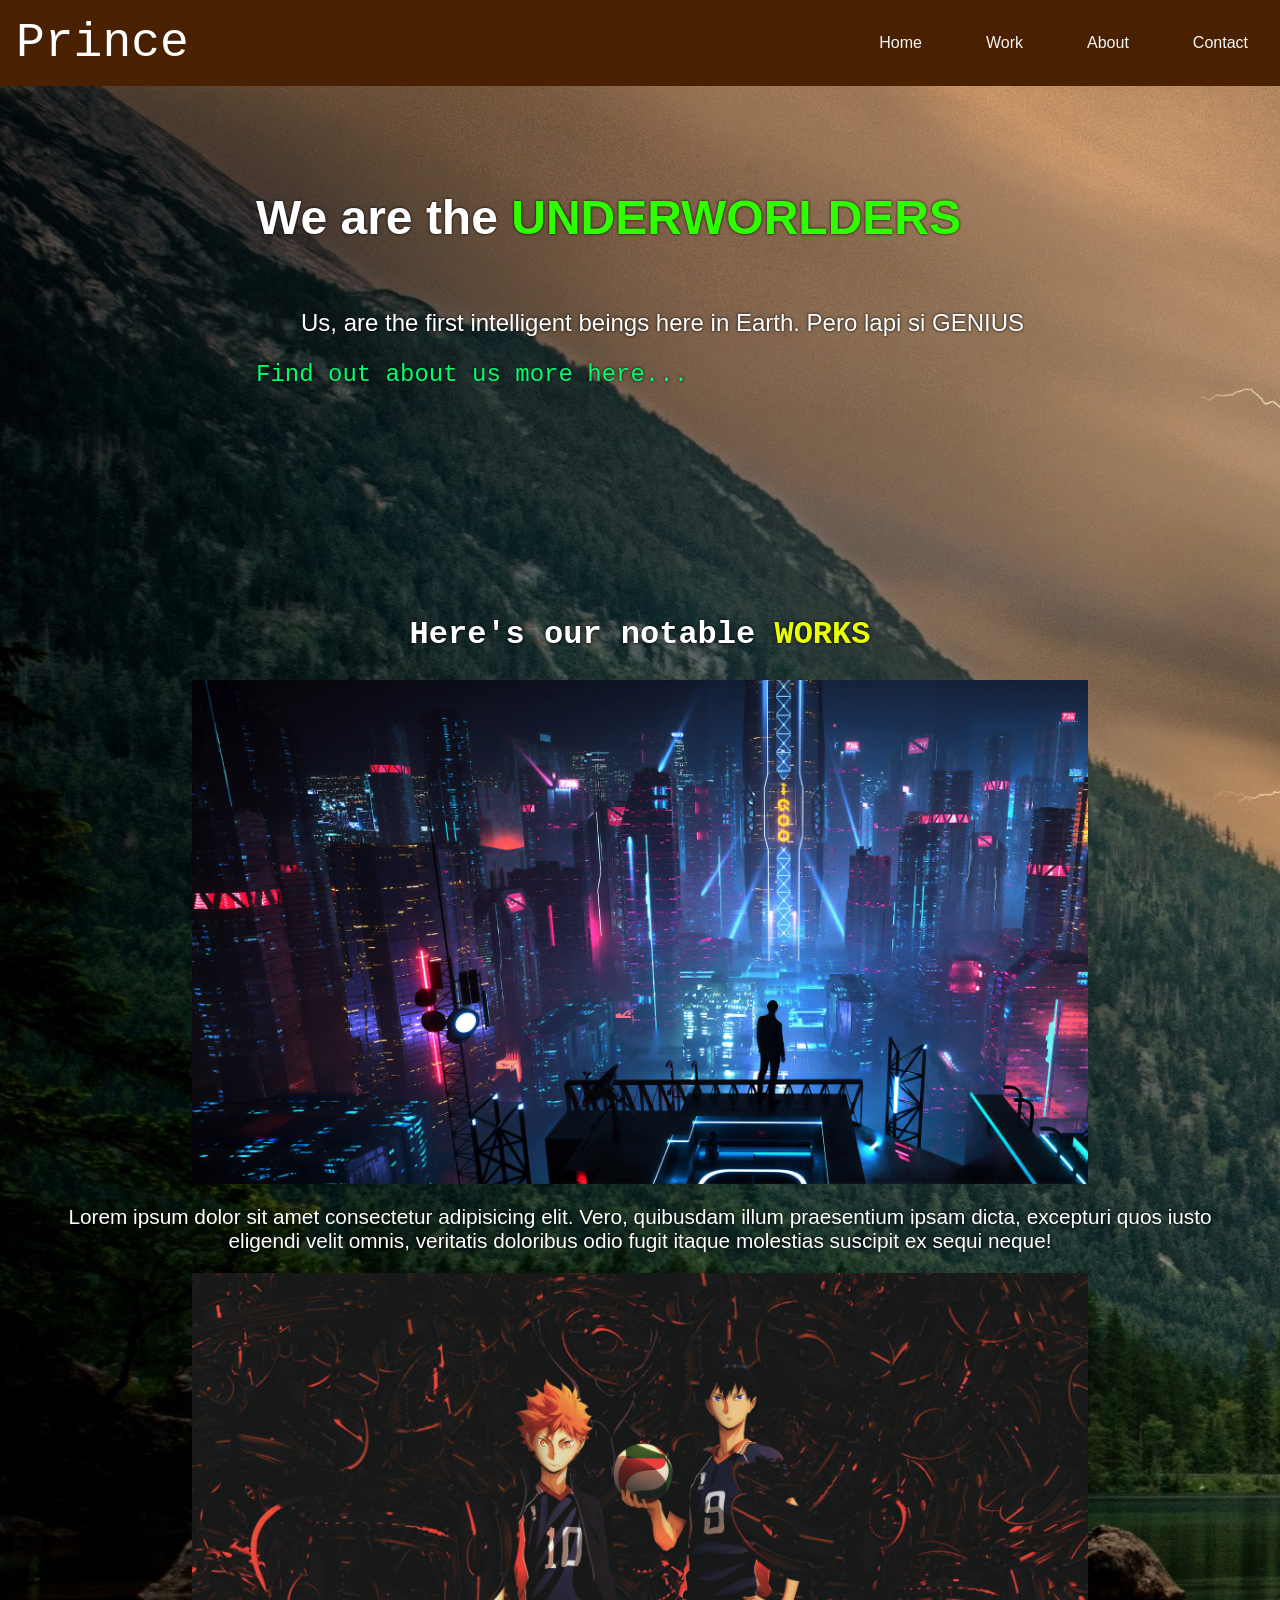
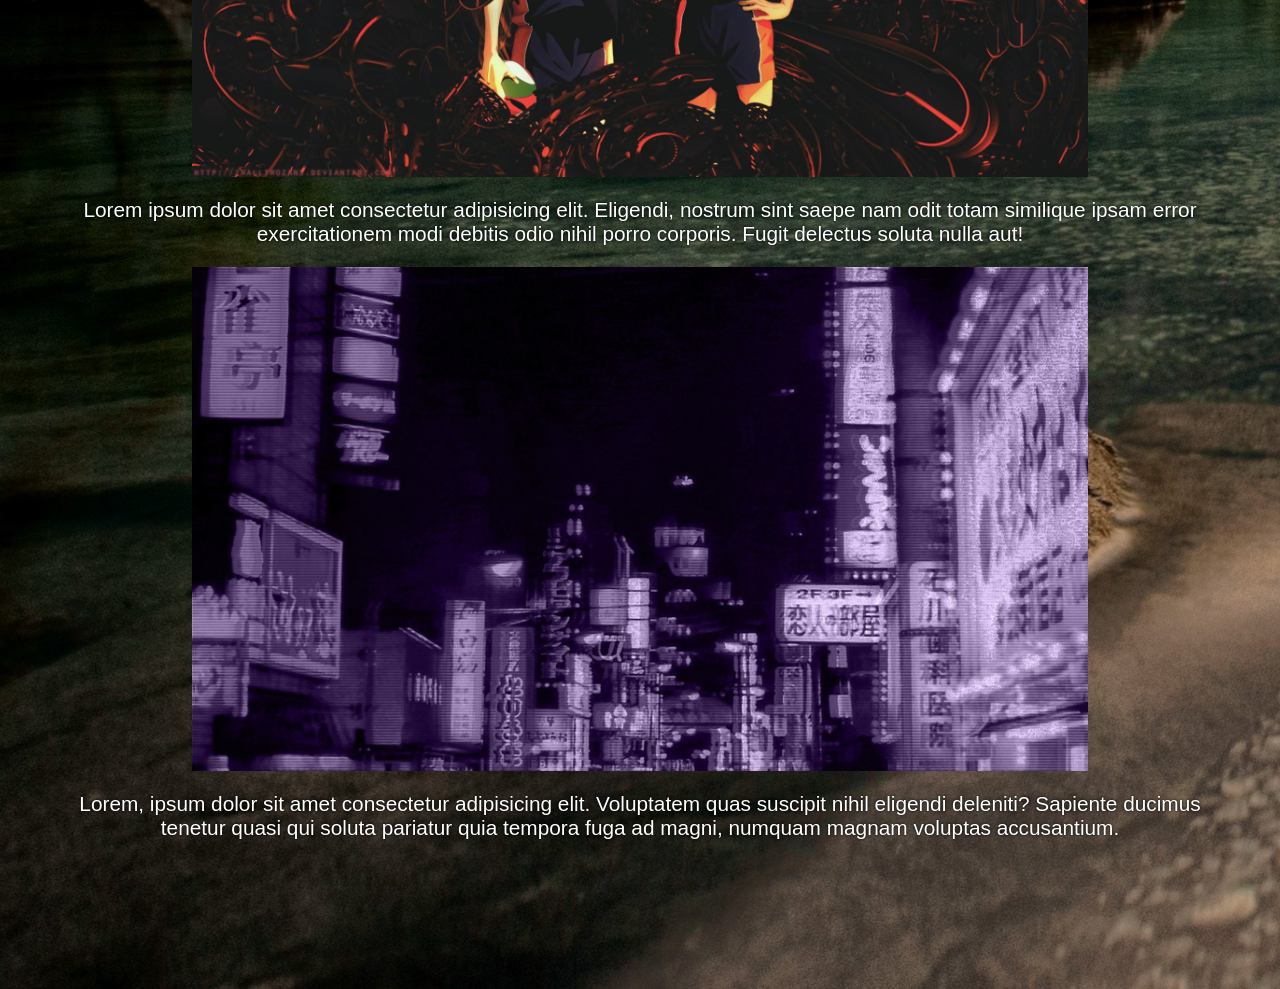
<file: resweb/index.html>
<!DOCTYPE html>
<html lang="en">

<head>
    <meta charset="UTF-8">
    <meta http-equiv="X-UA-Compatible" content="IE=edge">
    <meta name="viewport" content="width=device-width, initial-scale=1.0">
    <title>Underworlders</title>
    <link rel="stylesheet" href="css/style.css">
    <script src="js/script.js" defer></script>
</head>

<body>
    <a href="top"></a>

    <nav class="navbar">
        <div class="title">Prince</div>
        <div class="navbar-links">
            <ul>
                <li><a href="#top">Home</a></li>
                <li><a href="#work">Work</a></li>
                <li> <a href="https://www.youtube.com/watch?v=dQw4w9WgXcQ">About</a></li>
                <li><a href="">Contact</a></li>
            </ul>
        </div>
    </nav>

    <div class="mobile-menu">

    </div>
    <div class="bar-container">
        <span class="bars"></span>
        <span class="bars"></span>
        <span class="bars"></span>
    </div>
    <div class="menu-container">
        <div class="menu-title">Prince</div>
        <div class="menu-links">
            <ul>
                <li><a href="#top">Home</a></li>
                <li><a href="#work">Work</a></li>
                <li> <a href="https://www.youtube.com/watch?v=dQw4w9WgXcQ">About</a></li>
                <li><a href="">Contact</a></li>
            </ul>
        </div>
    </div>

    <section class="section1">
        <div class="sec-container">
            <h1>We are the <span>UNDERWORLDERS</span> </h1>
            <p>Us, are the first intelligent beings here in Earth. Pero lapi si GENIUS</p>
            <a href="https://www.youtube.com/watch?v=dQw4w9WgXcQ" class="more">Find out about us more here...</a>
        </div>
    </section>

    <a id="work"></a>
    <section class="section1" style="margin-top: 10px;">
        <div class="sec2-container">
            <h1>Here's our notable <span>WORKS</span></h1>
            <img src="imgs/achievements/1.jpg" alt="" class="achievements">
            <p class="ac-infos">Lorem ipsum dolor sit amet consectetur adipisicing elit. Vero, quibusdam illum praesentium ipsam dicta, excepturi quos iusto eligendi velit omnis, veritatis doloribus odio fugit itaque molestias suscipit ex sequi neque!</p>
            </img><img src="imgs/achievements/2.jpg" alt="" class="achievements">
            <p class="ac-infos">Lorem ipsum dolor sit amet consectetur adipisicing elit. Eligendi, nostrum sint saepe nam odit totam similique ipsam error exercitationem modi debitis odio nihil porro corporis. Fugit delectus soluta nulla aut!</p>
            </img><img src="imgs/achievements/wallpaperflare.com_wallpaper.jpg" alt="" class="achievements">
            <p class="ac-infos">Lorem, ipsum dolor sit amet consectetur adipisicing elit. Voluptatem quas suscipit nihil eligendi deleniti? Sapiente ducimus tenetur quasi qui soluta pariatur quia tempora fuga ad magni, numquam magnam voluptas accusantium.</p>
            </img>
        </div>
    </section>

</body>

</html>
</file>
<file: resweb/css/style.css>
*,
*::before,
*::after {
    box-sizing: border-box;
}

:root {
    --ff-main: Verdana, Geneva, Tahoma, sans-serif;
    --ff-accent: 'Courier New', Courier, monospace;
}

body {
    margin: 0;
    padding: 0;
    font-family: var(--ff-main);
    background-image: url("../imgs/nature-3082832.jpg");
    background-repeat: no-repeat;
    background-size: cover;
    object-fit: cover;
}

.navbar {
    display: flex;
    flex-direction: row;
    justify-content: space-between;
    align-items: center;
    background-color: rgb(74, 33, 0);
    position: sticky;
    top: 0;
}

.title {
    color: white;
    font-family: var(--ff-accent);
    font-size: 3rem;
    margin: 1rem;
    padding: 0;
}

.navbar-links ul {
    display: flex;
    margin: 0;
    padding: 0;
}

.navbar-links li {
    list-style: none;
    margin: 0.5rem;
    padding: 0;
}

.navbar-links li a {
    text-decoration: none;
    color: whitesmoke;
    margin: .5rem;
    padding: 1rem;
    display: block;
}


/* SECTIONS */

.section1 {
    display: flex;
    justify-content: center;
    align-content: center;
    width: 100%;
    height: 100%;
    overflow: hidden;
}

.sec2-container h1 {
    font-size: 2rem;
}

.sec2-container p {
    font-size: 1.3rem;
}

.sec-container {
    display: flex;
    text-align: center;
    flex-direction: column;
    justify-content: center;
    align-content: center;
    padding-block: 10%;
    padding-top: 5%;
    width: 60%;
    height: 100%;
    overflow: auto;
}

.ac-container {
    display: flex;
    flex-direction: row;
    justify-content: center;
    align-content: center;
}

.sec2-container img {
    width: 70vw;
    height: auto;
    align-self: center;
    margin: 0;
    padding: 0;
    cursor: pointer;
}

.sec2-container span {
    color: rgb(234, 255, 0);
}

.sec-container span {
    color: rgb(47, 255, 0);
}

.sec-container h1 {
    text-align: start;
    font-size: 3rem;
}

.sec-container p {
    text-align: end;
    font-size: 1.5rem;
}

.sec-container a {
    text-align: start;
    color: rgb(0, 255, 110);
    text-decoration: none;
    font-size: 1.5rem;
    text-shadow: 0 0 3px black;
    font-family: var(--ff-accent);
}

.sec-container h1,
p {
    color: white;
    text-shadow: 0 0 3px black;
}

.sec2-container {
    display: flex;
    text-align: center;
    flex-direction: column;
    justify-content: center;
    align-content: center;
    padding-block: 10%;
    padding-top: 5%;
    width: 90%;
    height: 100%;
    overflow: auto;
}

.sec2-container h1 {
    font-family: var(--ff-accent);
    color: white;
    text-shadow: 0 0 3px black;
}


/* --------------------HAMBURGER-MENU---------------- */

.mobile-menu {
    position: fixed;
    top: 0;
    left: 0;
    right: 0;
    bottom: 0;
    background-color: rgba(74, 33, 0, 0.632);
    display: none;
    /* FLEX THIS */
    z-index: 0;
}

.bar-container {
    position: fixed;
    top: 1.3rem;
    right: 1rem;
    height: 3rem;
    width: 3rem;
    display: none;
    /* FLEX THIS */
    flex-direction: column;
    align-content: space-between;
    background-color: rgba(74, 33, 0, 0.632);
    z-index: 3;
}

.bars {
    display: block;
    margin: .25rem;
    margin-block: 6px;
    width: 40px;
    height: 4px;
    background-color: azure;
    z-index: 2;
    border-radius: 10px;
}

.menu-container {
    display: none;
    /* FLEX THIS */
    flex-direction: column;
    width: 100%;
    margin: 0;
    padding: 0;
    top: 0px;
    position: fixed;
    z-index: 2;
}

.menu-title {
    font-family: var(--ff-accent);
    color: white;
    font-size: 3rem;
    margin: 1rem;
    padding: 0;
    padding: 0;
}

.menu-links ul {
    display: flex;
    flex-direction: column;
    width: 100%;
    margin: 0;
    padding: 0;
}

.menu-links li {
    list-style: none;
    margin: 0.5rem;
    padding: 0;
}

.menu-links li a {
    text-decoration: none;
    text-align: center;
    color: whitesmoke;
    margin: 1rem;
    padding: 1rem;
    display: block;
}


/* --------------------HOVERS------------------------ */

.navbar-links li:hover {
    background-color: rgba(220, 130, 56, 0.776);
    transition: 250ms;
}

.menu-links li:hover {
    background-color: rgba(170, 77, 0, 0.776);
}

.sec-container a:hover {
    color: rgb(101, 255, 114);
    text-decoration: underline;
    transition: 250ms;
}


/* --------------------TOGGLE------------------------ */


/* --------------------WEBKIT------------------------ */

::-webkit-scrollbar {
    width: 0;
}


/* --------------------MEDIAQUERIES------------------- */


/* MOBILE */

@media (max-width: 1024px) {
    body {
        background-image: none;
        background-color: rgb(94, 56, 0);
    }
}

@media (max-width: 40em) {
    body {
        background-image: url("../imgs/nature2.jpg");
    }
    .title {
        font-size: 3rem;
    }
    .sec-container {
        padding-top: 20%;
    }
    .mobile-menu {
        height: 100%;
    }
    .bar-container {
        display: flex;
        top: 0.8rem;
        right: 1rem;
        cursor: pointer;
    }
    .navbar-links {
        display: none;
        width: 100%;
    }
    .navbar {
        flex-direction: column;
        align-items: flex-start;
    }
    .active {
        display: flex;
    }
}


/* TABLET */

@media (max-width: 770px) {
    .title {
        font-size: 2rem;
    }
    .menu-title {
        font-size: 2rem;
    }
    .navbar-links li a {
        font-size: .8rem;
    }
    .sec-container h1 {
        padding: 0;
        margin: 0;
        font-size: 3rem;
    }
    .sec-container p {
        text-align: end;
        font-size: 1.5rem;
    }
}

@media (max-width: 748px) {
    .sec-container h1 {
        font-size: 2rem;
    }
    .sec-container p {
        text-align: end;
        font-size: 1rem;
    }
}

@media (max-width: 510px) {
    .sec-container {
        padding-top: 40%;
    }
    .sec-container h1 {
        font-size: 1rem;
    }
    .sec-container p {
        font-size: .5rem;
    }
}
</file>
